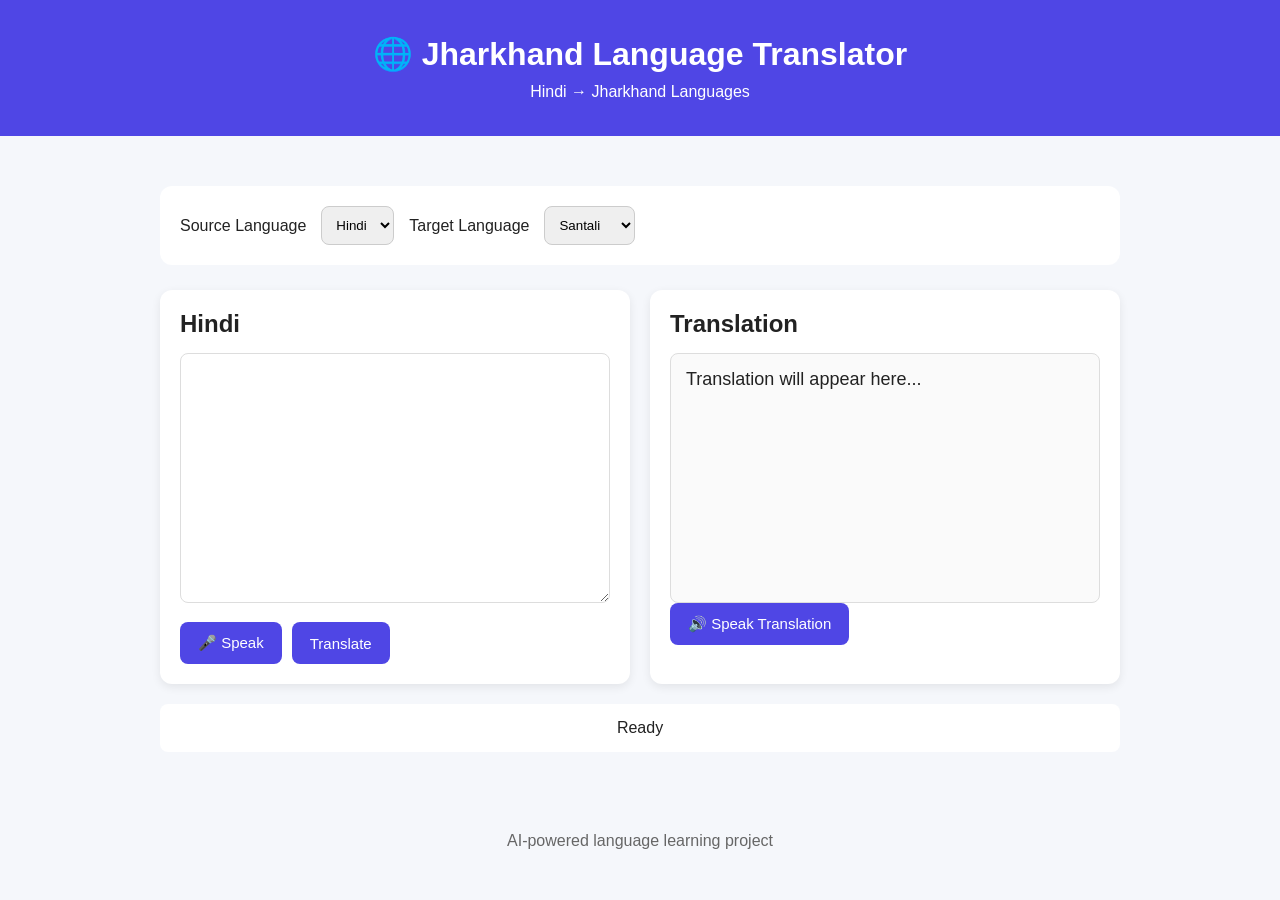
<file: index.html>
<!DOCTYPE html>
<html lang="en">

<head>
    <meta charset="UTF-8">

    <meta name="viewport"
          content="width=device-width, initial-scale=1.0">

    <title>Jharkhand Language Translator</title>

    <link rel="stylesheet" href="style.css">
</head>

<body>

    <header>
        <h1>🌐 Jharkhand Language Translator</h1>

        <p>
            Hindi → Jharkhand Languages
        </p>
    </header>


    <main>

        <!-- Translation settings -->

        <section class="settings">

            <label>Source Language</label>

            <select id="sourceLanguage">

                <option value="hi">
                    Hindi
                </option>

            </select>


            <label>Target Language</label>

            <select id="targetLanguage">

                <option value="sat">
                    Santali
                </option>

                <option value="mundari">
                    Mundari
                </option>

                <option value="ho">
                    Ho
                </option>

                <option value="kurukh">
                    Kurukh
                </option>

            </select>

        </section>


        <!-- Input area -->

        <section class="translator">

            <div class="box">

                <h2>Hindi</h2>

                <textarea
                    id="inputText"
                    placeholder="Hindi mein type karein...">
                </textarea>


                <div class="buttons">

                    <button id="micButton">
                        🎤 Speak
                    </button>

                    <button id="translateButton">
                        Translate
                    </button>

                </div>

            </div>


            <!-- Output -->

            <div class="box">

                <h2>Translation</h2>

                <div id="outputText"
                     class="output">

                    Translation will appear here...

                </div>

                <button id="speakButton">
                    🔊 Speak Translation
                </button>

            </div>

        </section>


        <!-- Status -->

        <div id="status" class="status">

            Ready

        </div>

    </main>


    <footer>

        <p>
            AI-powered language learning project
        </p>

    </footer>


    <script src="script.js"></script>

</body>

</html>
</file>
<file: style.css>
* {
    box-sizing: border-box;
    margin: 0;
    padding: 0;
}


body {
    font-family: Arial, sans-serif;
    background: #f5f7fb;
    color: #222;
}


header {
    text-align: center;
    background: #4f46e5;
    color: white;
    padding: 35px 20px;
}


header h1 {
    margin-bottom: 10px;
}


main {
    max-width: 1000px;
    margin: 30px auto;
    padding: 20px;
}


.settings {
    background: white;
    padding: 20px;
    border-radius: 12px;
    margin-bottom: 25px;

    display: flex;
    gap: 15px;
    align-items: center;
    flex-wrap: wrap;
}


select {
    padding: 10px;
    border: 1px solid #ccc;
    border-radius: 8px;
}


.translator {
    display: grid;
    grid-template-columns: 1fr 1fr;
    gap: 20px;
}


.box {
    background: white;
    padding: 20px;
    border-radius: 12px;
    box-shadow: 0 3px 10px rgba(0,0,0,0.08);
}


.box h2 {
    margin-bottom: 15px;
}


textarea {
    width: 100%;
    height: 250px;
    padding: 15px;

    border: 1px solid #ddd;
    border-radius: 8px;

    font-size: 18px;

    resize: vertical;
}


.output {
    width: 100%;
    min-height: 250px;

    padding: 15px;

    border: 1px solid #ddd;
    border-radius: 8px;

    font-size: 18px;

    background: #fafafa;
}


.buttons {
    display: flex;
    gap: 10px;
    margin-top: 15px;
}


button {
    border: none;
    padding: 12px 18px;

    border-radius: 8px;

    background: #4f46e5;
    color: white;

    cursor: pointer;

    font-size: 15px;
}


button:hover {
    background: #3730a3;
}


.status {
    margin-top: 20px;
    padding: 15px;

    background: white;

    border-radius: 8px;

    text-align: center;
}


footer {
    text-align: center;
    padding: 30px;
    color: #666;
}


@media (max-width: 700px) {

    .translator {
        grid-template-columns: 1fr;
    }

}
</file>
